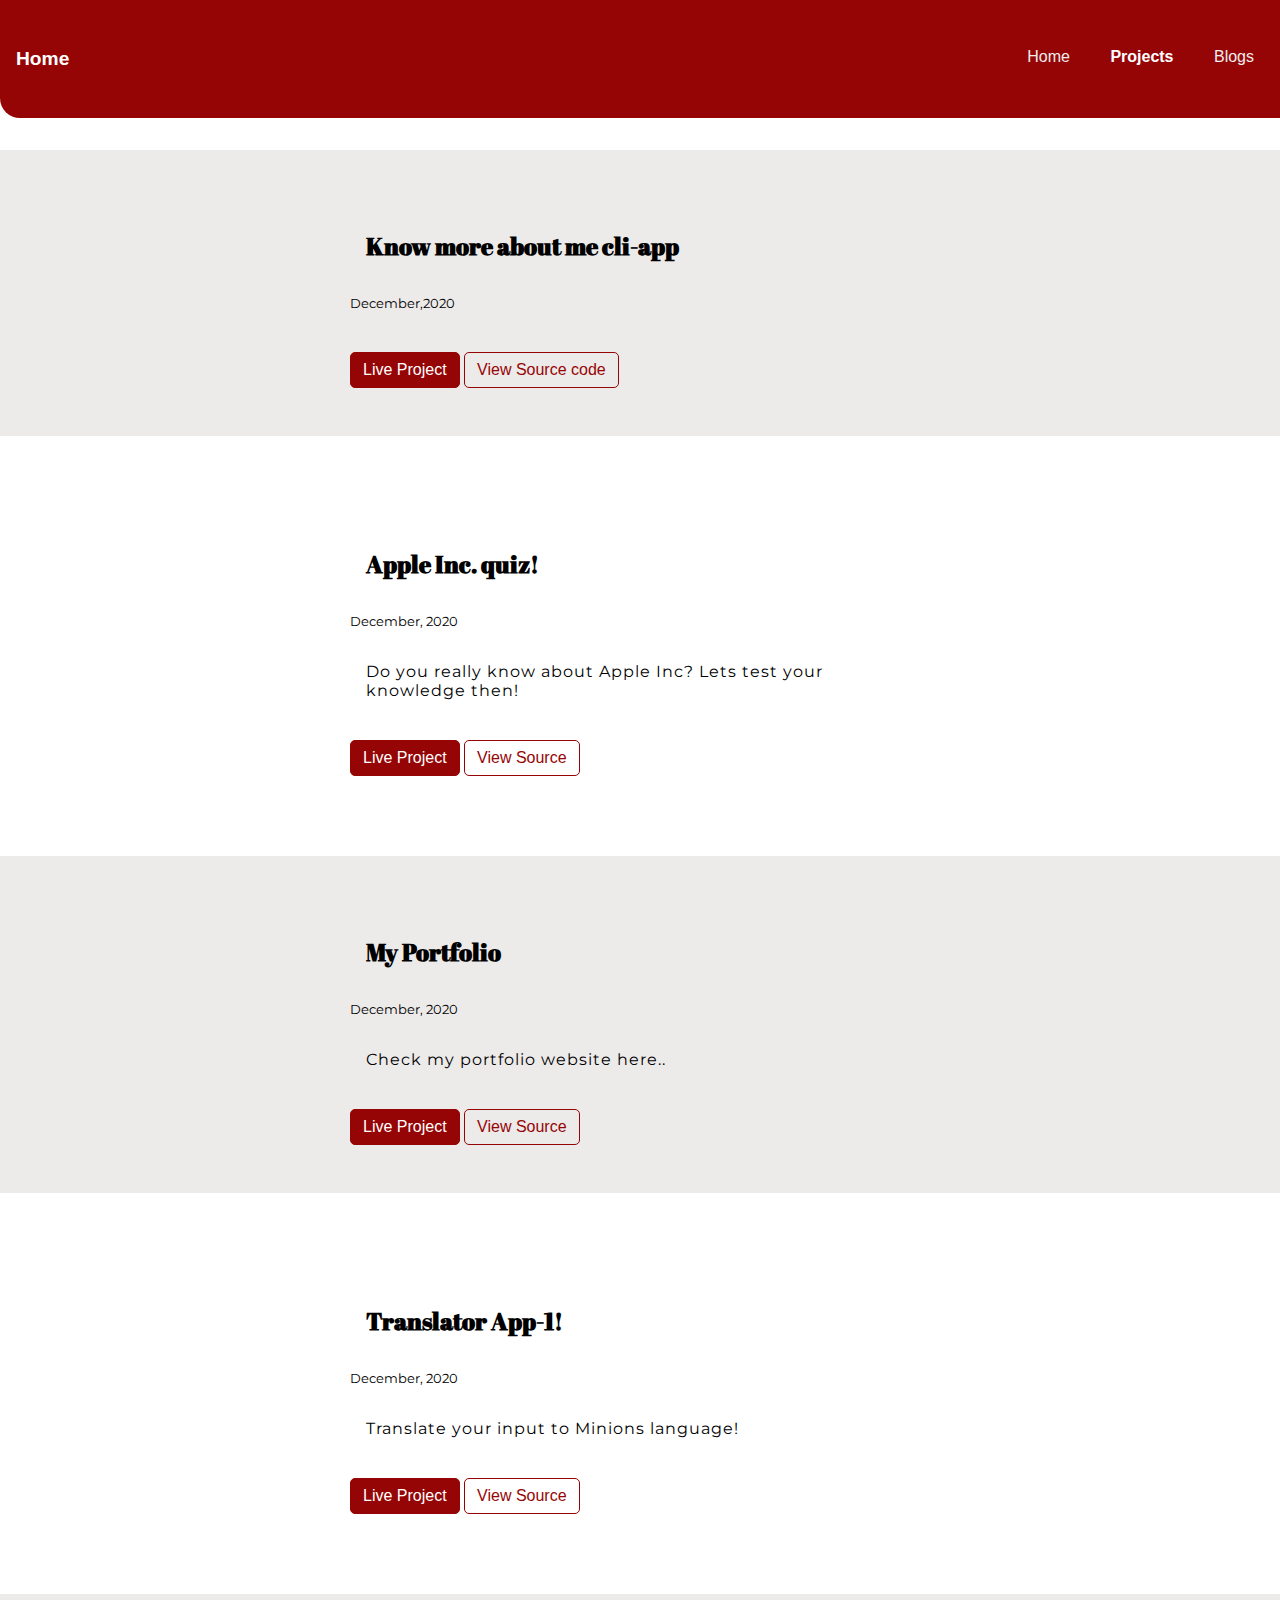
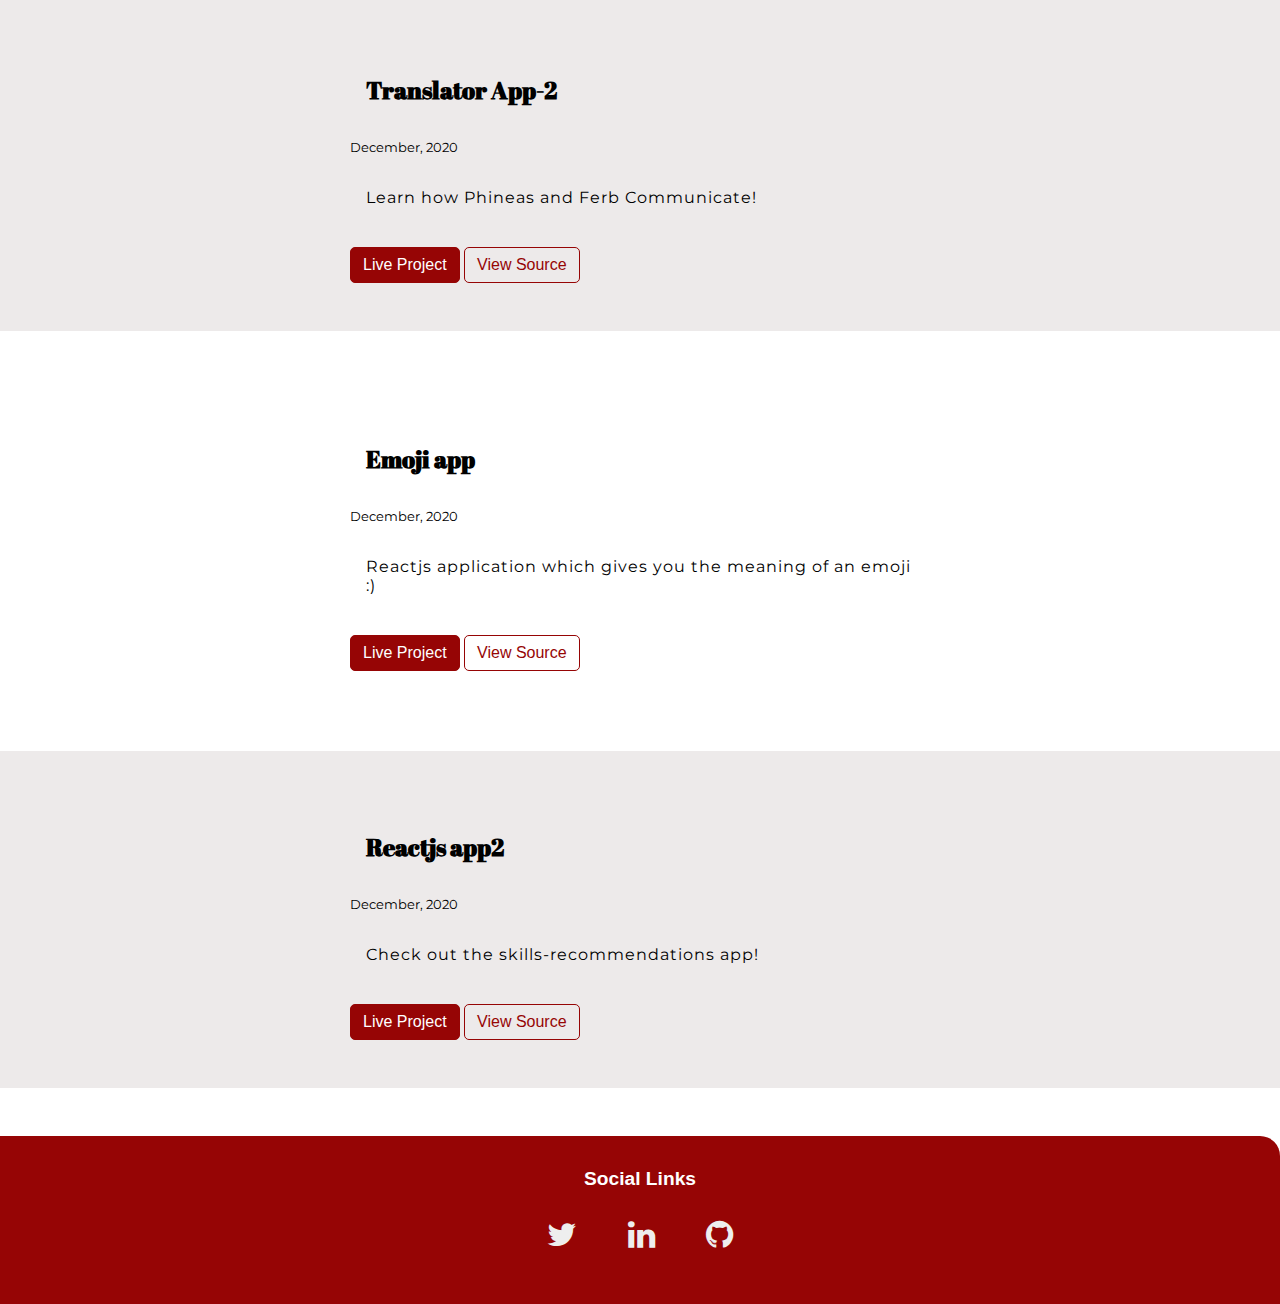
<file: projects.html>
<!DOCTYPE html>
<html lang="en">

<head>
  <meta charset="UTF-8" />
  <meta name="viewport" content="width=device-width, initial-scale=1.0" />
  <link rel="preconnect" href="https://fonts.gstatic.com" />

  <link href="https://fonts.googleapis.com/css2?family=Abril+Fatface&family=Montserrat:wght@700&display=swap"
    rel="stylesheet" />

  <link rel="stylesheet" href="https://cdnjs.cloudflare.com/ajax/libs/font-awesome/4.7.0/css/font-awesome.min.css"
    integrity="sha512-SfTiTlX6kk+qitfevl/7LibUOeJWlt9rbyDn92a1DqWOw9vWG2MFoays0sgObmWazO5BQPiFucnnEAjpAB+/Sw=="
    crossorigin="anonymous" />

  <link rel="icon" href="./assets/icon.png" type="image/png" sizes="16x16" />

  <link rel="stylesheet" href="./style.css" />

  <title>Here are the projects that I have worked on..</title>
</head>

<body>
  <nav class="nav">
    <div class="logo">
      <a class="logo-link" href="./index.html">Home</a>
    </div>
    <ul class="nav-list">
      <li class="nav-item"><a class="nav-link" href="/">Home</a></li>
      <li class="nav-item">
        <a class="nav-link active" href="/projects.html">Projects</a>
      </li>
      <li class="nav-item">
        <a class="nav-link" href="./my-blogs.html">Blogs</a>
      </li>
    </ul>
  </nav>
  <main>

    </h1>
    </section>
    <ul class="list">
      <li class="ow-section">
        <article class="container-center p-3">
          <h2>Know more about me cli-app</h2>
          <small>December,2020</small>
          <p>
            
          </p>
          <a href="https://repl.it/@sudhirdontha/custom-cli-app-1?embed=1&output=1#index.js"
            class="link-primary link">Live Project</a>
          <a href="https://github.com/sudhirdontha72/level-zero-cli-app-1" class="link-secondary link">View Source
            code</a>
        </article>
      </li>

      <li>
        <article class="container-center p-3">
          <h2>Apple Inc. quiz!</h2>
          <small>December, 2020</small>
          <p>
            Do you really know about Apple Inc? Lets test your knowledge then!
          </p>
          <a href="https://repl.it/@sudhirdontha/custom-cli-app-2?embed=1&output=1#index.js"
            class="link-primary link">Live Project</a>
          <a href="https://github.com/sudhirdontha72/level-zero-cli-app-2" class="link-secondary link">View Source</a>
        </article>
      </li>

      <li class="ow-section">
        <article class="container-center p-3">
          <h2>My Portfolio</h2>
          <small>December, 2020</small>
          <p>Check my portfolio website here..</p>
          <a href="https://sudhirdontha72.netlify.app" class="link-primary link">Live Project</a>

          <a href="https://github.com/sudhirdontha72/my-portfolio" class="link-secondary link">View Source</a>
        </article>
      </li>

      <li>
        <article class="container-center p-3">
          <h2>Translator App-1!</h2>
          <small>December, 2020</small>
          <p>
            Translate your input to Minions language!
          </p>
          <a href="https://myminionsapptranslaor.netlify.app/" class="link-primary link">Live Project</a>
          <a href="https://github.com/sudhirdontha72/minions-translator-app" class="link-secondary link">View Source</a>
        </article>
      </li>

      <li class="ow-section">
        <article class="container-center p-3">
          <h2>Translator App-2</h2>
          <small>December, 2020</small>
          <p>
            Learn how Phineas and Ferb Communicate!
          </p>
          <a href="https://phineasandferbtranslator.netlify.app/" class="link-primary link">Live Project</a>
          <a href="https://github.com/sudhirdontha72/Phineas-and-ferb-translator-app" class="link-secondary link">View Source</a>
        </article>
      </li>


     <li>
        <article class="container-center p-3">
          <h2>Emoji app</h2>
          <small>December, 2020</small>
          <p>
            Reactjs application which gives you the meaning of an emoji :)
          </p>
          <a href="https://activity-interpreterapp.netlify.app/" class="link-primary link">Live Project</a>
          <a href="https://github.com/sudhirdontha72/activity-interpreter-app-react" class="link-secondary link">View Source</a>
        </article>
      </li>
      <li class="ow-section">
        <article class="container-center p-3">
          <h2>Reactjs app2</h2>
          <small>December, 2020</small>
          <p>
            Check out the skills-recommendations app!
          </p>

          <a href="https://cimj5.csb.app/" class="link-primary link">Live Project</a>

          <a href="https://github.com/sudhirdontha72/recommendations-app-react-2" class="link-secondary link">View Source</a>
          <!--codesandbox source code links -->
          <!--https://codesandbox.io/s/cimj5?file=/src/App.js:0-5430 -->
        </article>
      </li>

    </ul>
  </main>
  <footer class="footer">
    <div class="footer-heading">Social Links</div>
    <ul class="list">
      <li class="list-item footer-item">
        <a class="footer-link" href="https://twitter.com/Sudhir_72"><i class="fa fa-2x fa-twitter"
            aria-hidden="true"></i></a>
      </li>
      <li class="list-item footer-item">
        <a class="footer-link" href="https://www.linkedin.com/in/sudhirdontha/"><i class="fa fa-2x fa-linkedin"
            aria-hidden="true"></i></a>
      </li>
      <li class="list-item footer-item">
        <a class="footer-link" href="https://github.com/sudhirdontha72"><i class="fa fa-2x fa-github"
            aria-hidden="true"></i></a>
      </li>
    </ul>
  </footer>
</body>

</html>
</file>
<file: style.css>
h1,
h2,
h3,
h4,
h5,
h6 {
  font-family: "Abril Fatface";
  color: #fff;
}
.hero-heading {
  color: black;
}
p,
span,
small {
  font-family: "Montserrat", sans-serif;
  color: #fff;
}

*::after,
*::before,
* {
  box-sizing: border-box;
}

:root {
  --primary-color: #960505;
}

body {
  margin: 0;
  font-family: "Raleway", sans-serif;
}

hr {
  margin: 2rem 0;
}

.container-center,
h2,
p {
  color: black;
  max-width: 600px;
  padding: 0 1rem;
  margin: 2rem auto;
}

.link {
  text-decoration: none;
  border: 1px solid var(--primary-color);
  padding: 8px 12px;
  border-radius: 5px;
  display: inline-block;
  margin-top: 0.5rem;
}

.link-primary {
  background-color: var(--primary-color);
  color: #fff;
}

.link-secondary {
  color: var(--primary-color);
}

.list {
  list-style: none;
  padding: 0;
}

.list-item {
  display: inline;
  padding: 0 10px;
}

.nav {
  background-color: var(--primary-color);
  border-bottom-left-radius: 20px;
  padding: 2rem 0;
  display: flex;
  justify-content: space-between;
}
.logo {
  margin-left: 1rem;
  margin-top: 1rem;
  margin-bottom: 1rem;
  color: #fff;
  font-weight: 700;
}
.nav-list {
  list-style: none;
  text-align: right;
  padding: 0;
}

.nav-item {
  display: inline;
}

.nav-link {
  padding: 5px 10px;
  margin-right: 1rem;
  text-decoration: none;
  color: #eee;
}
@media (max-width: 450px) {
  .nav-link {
    margin-right: 0.1rem;
  }
}

.active {
  font-weight: 700;
  color: #fff;
}

.hero {
  text-align: center;
  padding: 2rem 0;
}
.hero-image {
  max-width: 350px;
  padding-top: 2rem;
}

@media (min-width: 576px) {
  .hero-image {
    max-width: 400px;
  }
}
@media (max-width: 400px) {
  .hero-image {
    padding-top: 1rem;
    max-width: 250px;
  }
}
.hero-heading {
  font-size: 2.2rem;
}
.hero-inverted {
  color: var(--primary-color);
}

.section {
  padding: 3rem 0;
}
.ow-section {
  background-color: #79646423;
}
small {
  color: black;
}
.footer {
  margin-top: 3rem;
  padding: 2rem 0;
  background-color: var(--primary-color);
  text-align: center;
  border-top-right-radius: 20px;
}

.footer-heading {
  font-size: 1.2rem;
  color: #fff;
  font-weight: 700;
  margin-bottom: 1.5rem;
}

.footer-link {
  padding: 5px 10px;
  margin: 0 0.2rem;
  text-decoration: none;
  color: #eee;
  display: inline-block;
}

small a {
  text-decoration: none;
  color: #ccc;
}

.logo-link {
  color: #fff;
  text-decoration: none;
  font-size: 1.2rem;
}

p {
  letter-spacing: 1px;
}

.p-3 {
  padding: 3rem 10px;
}
</file>
